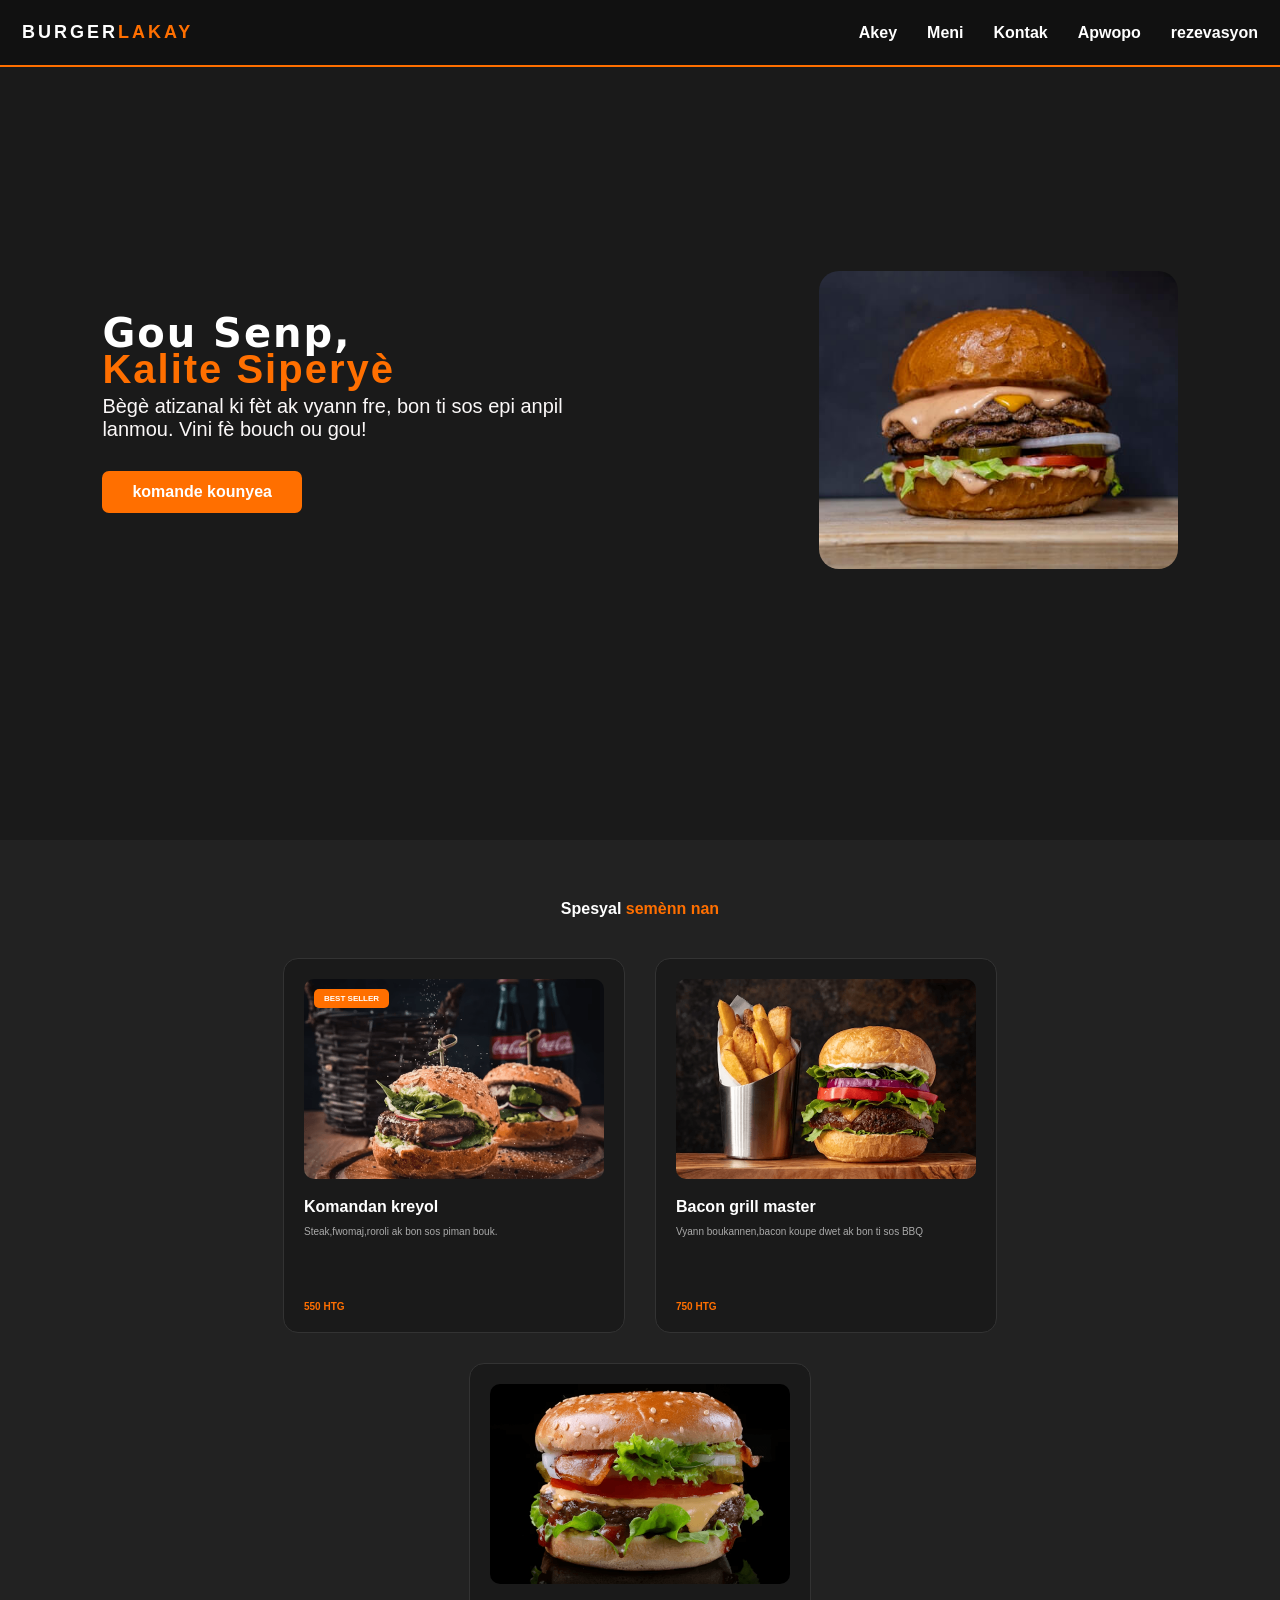
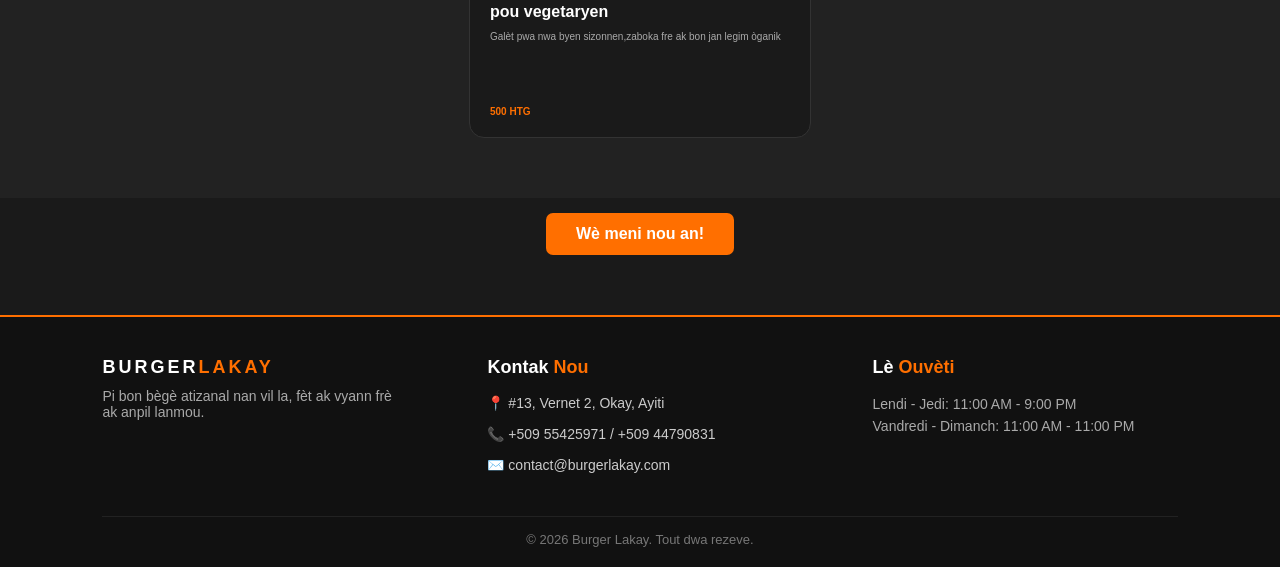
<file: index.html>
<!DOCTYPE html>
<html lang="en">
<head>
    <meta charset="UTF-8">
    <meta name="viewport" content="width=device-width, initial-scale=1.0">
    <title>Burger lakay</title>
    <link rel="stylesheet" href="css/style.css">
</head>
<body>
    <header class="navigation">
        <div class="logo">Burger<span>lakay</span></div>
            <nav>
                <ul>
                    <li><a href="index.html" class="active">Akey</a></li>
                    <li><a href="menu.html" class="active">Meni</a></li>
                    <li><a href="#footer">Kontak</a></li>
                    <li><a href="#">Apwopo</a></li>
                    <li><a href="reservation.html">rezevasyon</a></li>
                </ul>
            </nav>
    </header>
    
    <section class="section">
        <div class="section-text">
            <h1>Gou Senp,<br><br><br><span class="style">Kalite Siperyè</span></h1>
            <p>Bègè atizanal ki fèt ak vyann fre, bon ti sos epi anpil lanmou.
                Vini fè bouch ou gou!
            </p>
            <a href="reservation.html" class="bouton">komande kounyea</a>
        </div>
        <div class="image"><img src="image/Burger1.jpg" alt="Bègè Goumè"></div>
    </section>

    <section class="menu">
        <h2>Spesyal <span>semènn nan</span></h2>
        <div class="produits">
            <div class="eleman"><span class="badge">Best Seller</span>
                <img src="image/burger1.png" alt="Cheeseburger">
                <h3>Komandan kreyol</h3>
                <p>Steak,fwomaj,roroli ak bon sos piman bouk.</p>
                <div class="prix">550 HTG</div>
            </div>
            <div class="eleman">
                <img src="image/burger2.png" alt="BBQ Burger">
                <h3>Bacon grill master</h3>
                <p>Vyann boukannen,bacon koupe dwet ak bon ti sos BBQ</p>
                <div class="prix">750 HTG</div>
            </div>
            <div class="eleman">
                <img src="image/burgervegan.png" alt="Burger Vegan">
                <h3>pou vegetaryen</h3>
                <p>Galèt pwa nwa byen sizonnen,zaboka fre ak bon jan legim òganik</p>
                <div class="prix">500 HTG</div>
            </div>
        </div>
    </section>
    <a href="menu.html" class="bouton" style="display: block; width: fit-content; margin: 15px auto 0;">
    Wè meni nou an!
</a>

<footer class="footer" id="footer">
    <div class="footer-container">
        
        <div class="footer-box">
            <div class="logo">BURGER<span>LAKAY</span></div>
            <p style="color: #aaa; margin-top: 10px; font-size: 14px;">
                Pi bon bègè atizanal nan vil la, fèt ak vyann frè ak anpil lanmou.
            </p>
        </div>

        <div class="footer-box">
            <h3>Kontak <span>Nou</span></h3>
            <ul class="footer-contact">
                <li>📍 #13, Vernet 2, Okay, Ayiti</li>
                <li>📞 +509 55425971 / +509 44790831</li>
                <li>✉️ contact@burgerlakay.com</li>
            </ul>
        </div>

        
        <div class="footer-box">
            <h3>Lè <span>Ouvèti</span></h3>
            <p style="color: #aaa; font-size: 14px; line-height: 1.6;">
                Lendi - Jedi: 11:00 AM - 9:00 PM<br>
                Vandredi - Dimanch: 11:00 AM - 11:00 PM
            </p>
        </div>

    </div>

    <div class="footer-bottom">
        <p>&copy; 2026 Burger Lakay. Tout dwa rezeve.</p>
    </div>
</footer>
</button>
</div>
</body>
</html>
</file>
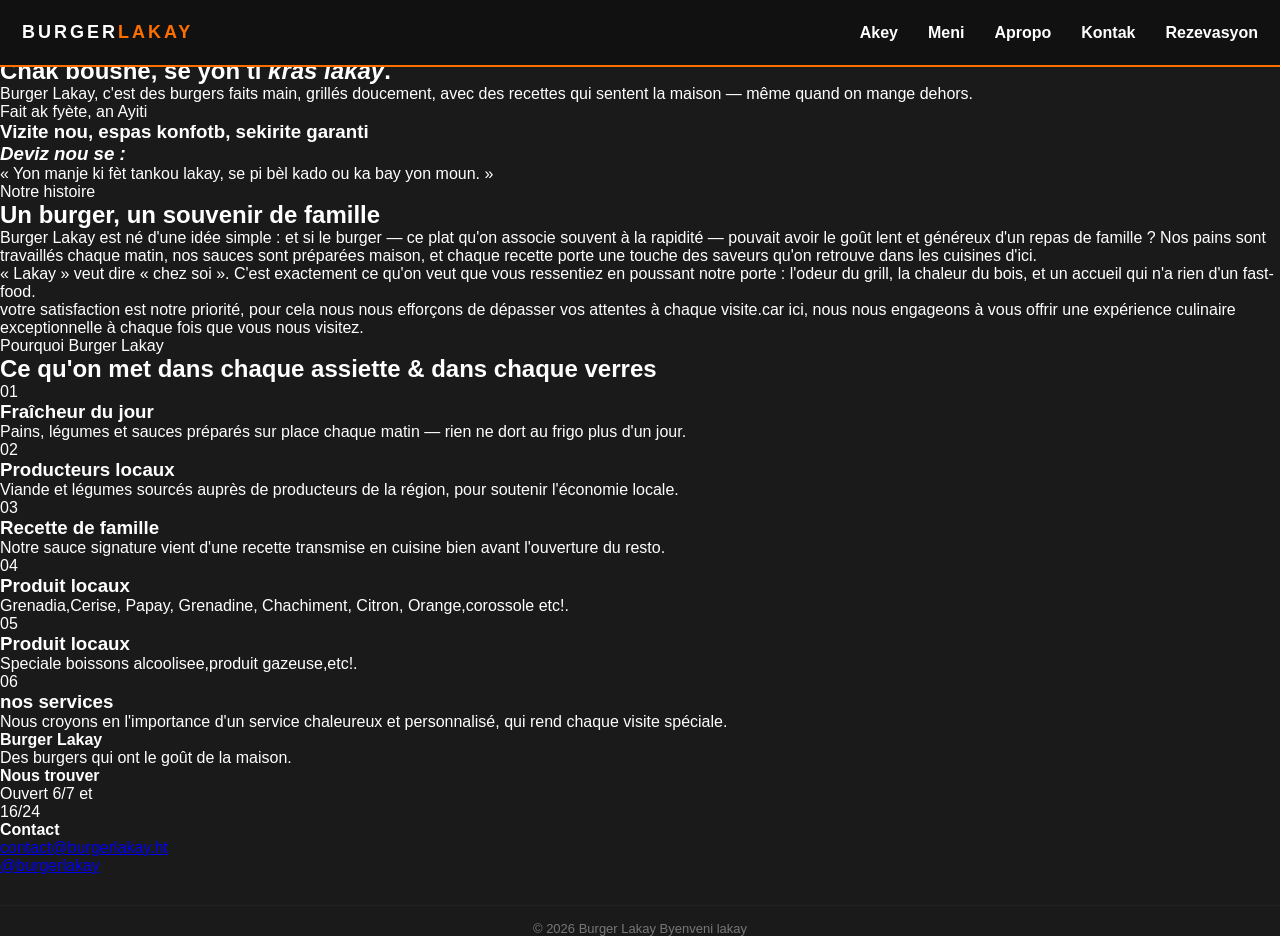
<file: apropos.html>
<!DOCTYPE html>
<html lang="fr">
<head>
<meta charset="UTF-8">
<meta name="viewport" content="width=device-width, initial-scale=1.0">
<title>À propos — Burger Lakay</title>
<link rel="stylesheet" href="css/style.css">
</head>
<body>
   <header class="navigation">
        <div class="logo">Burger<span>lakay</span></div>
            <nav>
                <ul>
                    <li><a href="index.html" class="active">Akey</a></li>
                    <li><a href="#">Meni</a></li>
                    <li><a href="#">Apropo</a></li>
                    <li><a href="contact.html">Kontak</a></li>
                    <li><a href="#">Rezevasyon</a></li>
                </ul>
            </nav>
    </header>

<nav>
  <div class="logo">Burger <span>Lakay</span></div>
  <div class="nav-links">
    <a href="#histoire">istwa nou</a>
    <a href="#valeurs">vale nou</a>
    <a href="#contact">Kontakte n</a>
  </div>
</nav>

<section class="hero">
  <div>
    <span class="hero-eyebrow">À propos de nous</span>
    <h1>Chak boushe, se yon ti <em>kras lakay</em>.</h1>
    <p>Burger Lakay, c'est des burgers faits main, grillés doucement, avec des recettes qui sentent la maison — même quand on mange dehors.</p>
    <div class="flag-accent"><span></span><span></span></div>
    <div class="flag-caption">Fait ak fyète, an Ayiti</div>
  </div>
 
</section>

<div class="grill-divider"></div>

<section class="story" id="histoire">
  <div class="story-sign">
    <h3>Vizite nou, espas konfotb, sekirite garanti</h3>
    <h3><em>   Deviz nou se :</em></h3>
    <p>« Yon manje ki fèt tankou lakay, se pi bèl kado ou ka bay yon moun. »</p>
  </div>
  <div class="story-text">
    <span class="eyebrow">Notre histoire</span>
    <h2>Un burger, un souvenir de famille</h2>
    <p>Burger Lakay est né d'une idée simple : et si le burger — ce plat qu'on associe souvent à la rapidité — pouvait avoir le goût lent et généreux d'un repas de famille ? Nos pains sont travaillés chaque matin, nos sauces sont préparées maison, et chaque recette porte une touche des saveurs qu'on retrouve dans les cuisines d'ici.</p>
    <p>« Lakay » veut dire « chez soi ». C'est exactement ce qu'on veut que vous ressentiez en poussant notre porte : l'odeur du grill, la chaleur du bois, et un accueil qui n'a rien d'un fast-food.</p>
    <p>votre satisfaction est notre priorité, pour cela nous nous efforçons de dépasser vos attentes à chaque visite.car ici, nous nous engageons à vous offrir une expérience culinaire exceptionnelle à chaque fois que vous nous visitez.</p>
  </div>
</section>

<section class="values" id="valeurs">
  <div class="values-head">
    <span class="eyebrow">Pourquoi Burger Lakay</span>
    <h2>Ce qu'on met dans chaque assiette & dans chaque verres</h2>
  </div>
  <div class="value-grid">
    <div class="value-card">
      <div class="value-num">01</div>
      <h3>Fraîcheur du jour</h3>
      <p>Pains, légumes et sauces préparés sur place chaque matin — rien ne dort au frigo plus d'un jour.</p>
    </div>
    <div class="value-card">
      <div class="value-num">02</div>
      <h3>Producteurs locaux</h3>
      <p>Viande et légumes sourcés auprès de producteurs de la région, pour soutenir l'économie locale.</p>
    </div>
    <div class="value-card">
      <div class="value-num">03</div>
      <h3>Recette de famille</h3>
      <p>Notre sauce signature vient d'une recette transmise en cuisine bien avant l'ouverture du resto.</p>
    </div>  
    <div class="value-card">
      <div class="value-num">04</div>
      <h3>Produit locaux</h3>
      <p>Grenadia,Cerise, Papay, Grenadine, Chachiment, Citron, Orange,corossole etc!.</p>
      
    </div>
     <div class="value-card">
      <div class="value-num">05</div>
      <h3>Produit locaux</h3>
      <p>Speciale boissons alcoolisee,produit gazeuse,etc!.</p>
      
    </div>
    <div class="value-card">
      <div class="value-num">06</div>
      <h3>nos services</h3>
      <p>Nous croyons en l'importance d'un service chaleureux et personnalisé, qui rend chaque visite spéciale.</p>
    </div>
  </div>
</section>

<footer id="contact">
  <div>
    <h4>Burger Lakay</h4>
    <p>Des burgers qui ont le goût de la maison.</p>
  </div>
  <div>
    <h4>Nous trouver</h4>
    <p>Ouvert 6/7 et  <br>16/24</p>
  </div>
  <div>
    <h4>Contact</h4>
    <p><a href="#">contact@burgerlakay.ht</a></p>
    <p><a href="#">@burgerlakay</a></p>
  </div>
  <div class="footer-bottom">
    <span>© 2026 Burger Lakay</span>
    <span>Byenveni lakay</span>
  </div>
</footer>

</body>
</html>
</file>
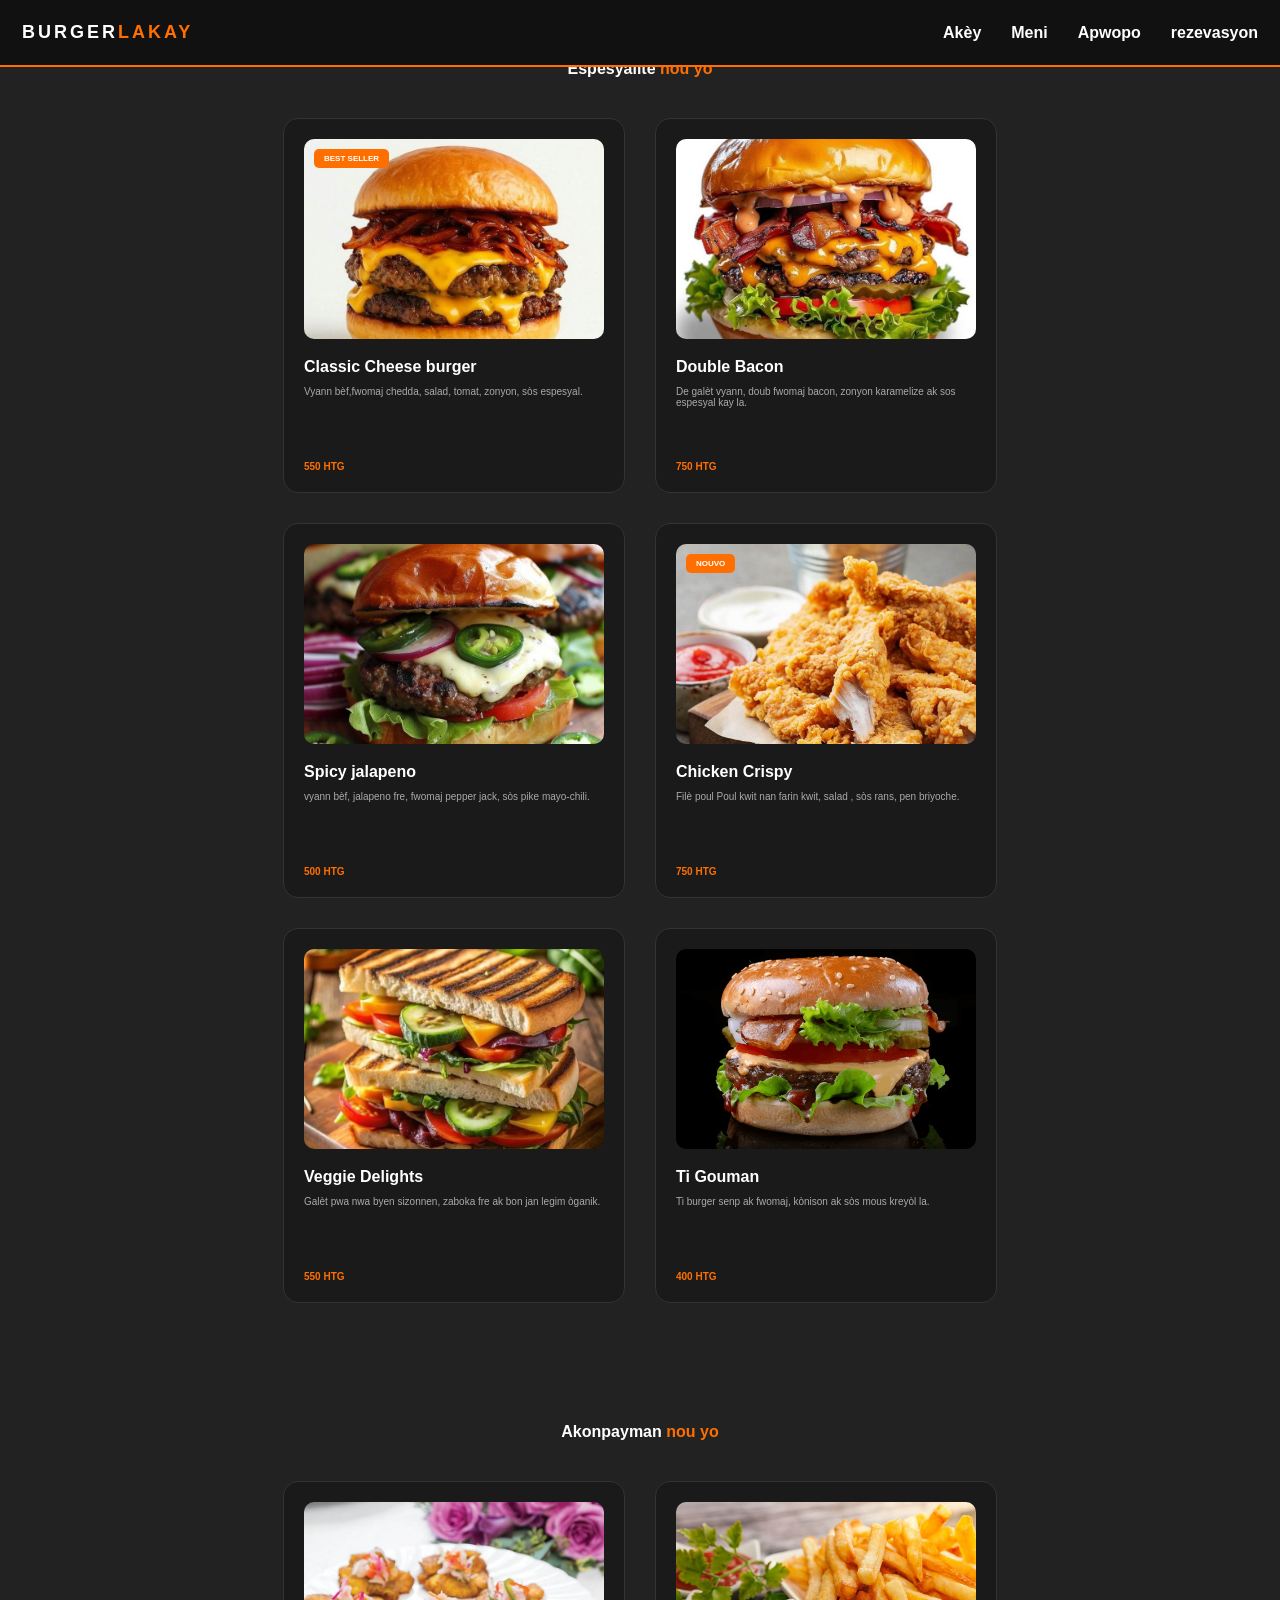
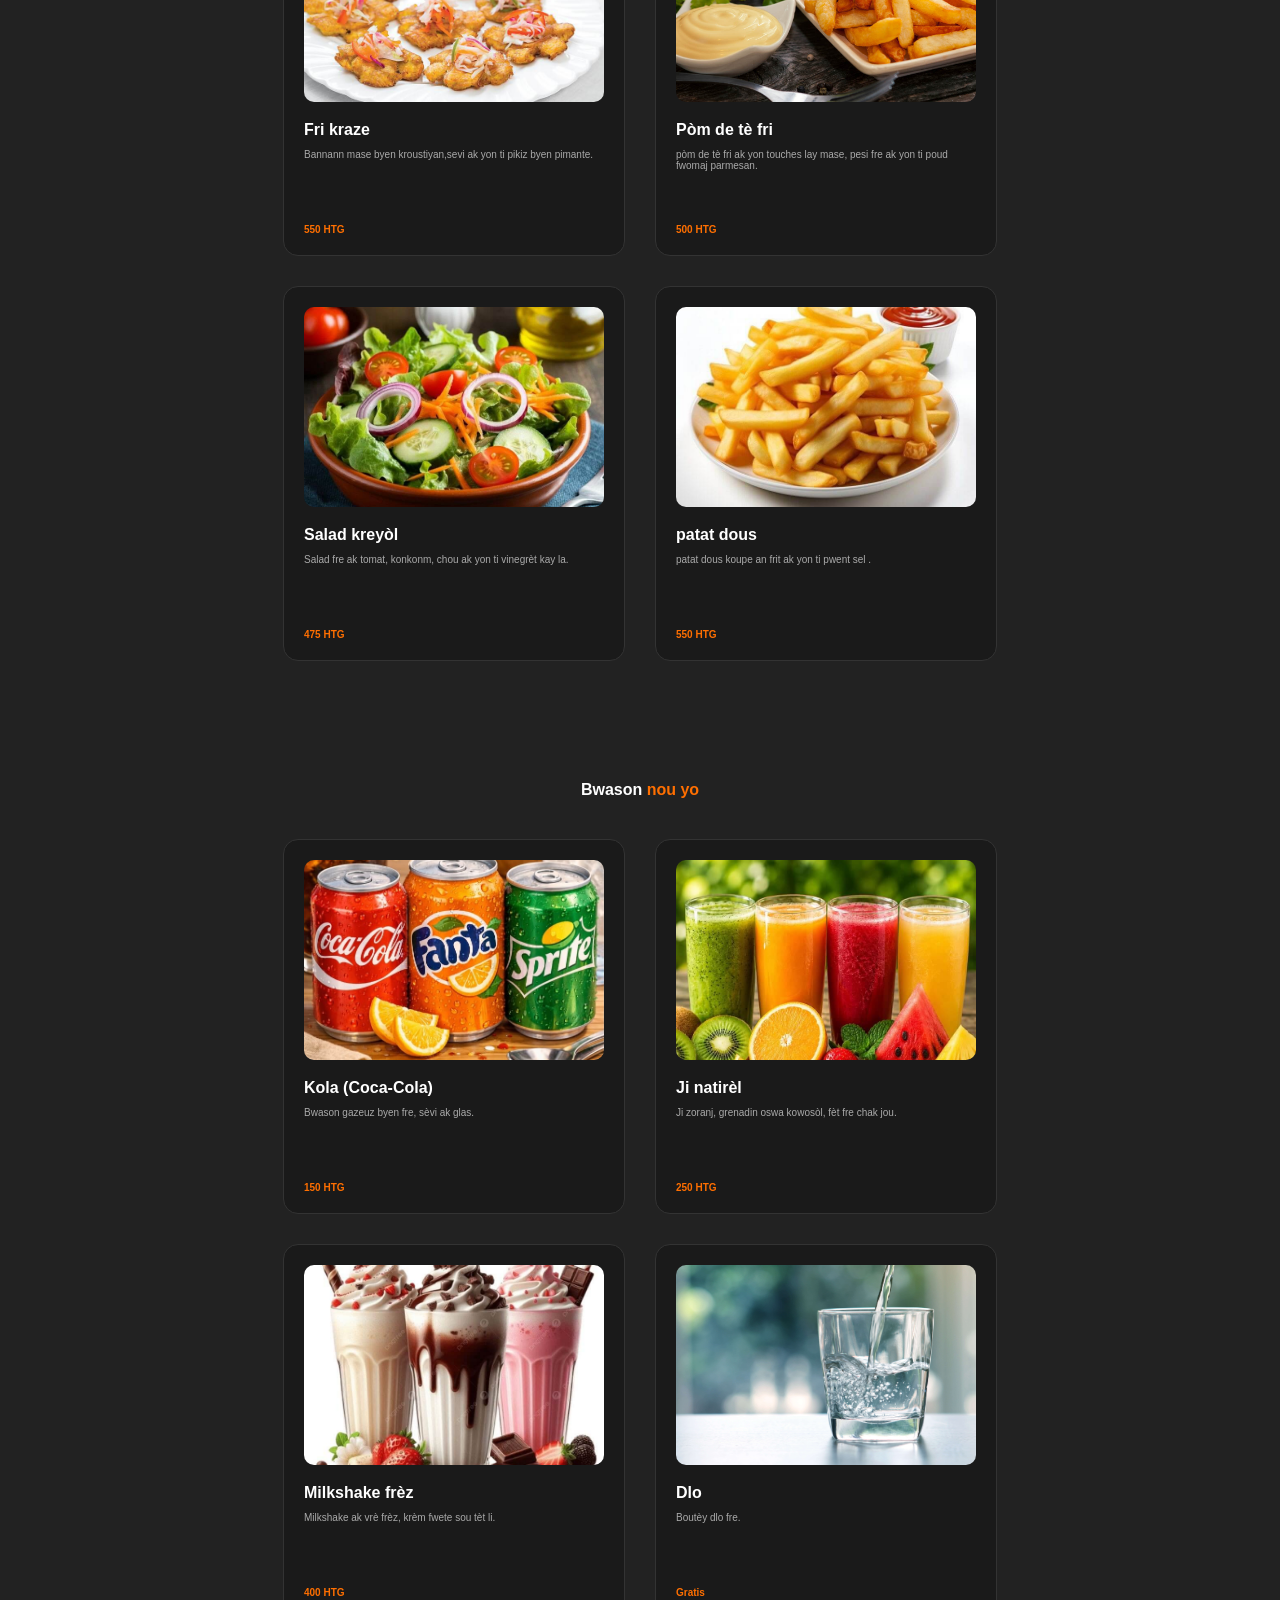
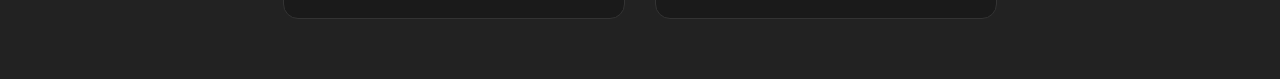
<file: menu.html>
<!DOCTYPE html>
<html lang="ht">
<head>
<meta charset="UTF-8">
<meta name="viewport" content="width=device-width, initial-scale=1.0">
<title>Meni | Burger Lakay</title>
<link rel="stylesheet" href="css/style.css">
</head>
<body>

  
  <div class="navigation">
    <div class="logo">Burger<span>Lakay</span></div>
    <nav>
      <ul>
        <li><a href="index.html">Akèy</a></li>
        <li><a href="menu.html">Meni</a></li>
        <li><a href="#">Apwopo</a></li>
        <li><a href="reservation.html">rezevasyon</a></li>
      </ul>
    </nav>
  </div>

  
  <div class="menu">
    <h2>Espesyalite <span>nou yo</span></h2>

    <div class="produits">

      <div class="eleman">
        <span class="badge">Best Seller</span>
        <img src="image/Classic Cheese.jpeg" alt="Classic Cheese burger">
        <h3>Classic Cheese burger</h3>
        <p>Vyann bèf,fwomaj chedda, salad, tomat, zonyon, sòs espesyal.</p>
        <div class="prix">550 HTG</div>
      </div>

      <div class="eleman">
        <img src="image/double Bacon.jpeg" alt="Double Bacon">
        <h3>Double Bacon</h3>
        <p>De galèt vyann, doub fwomaj bacon, zonyon karamelize ak sos espesyal kay la.</p>
        <div class="prix">750 HTG</div>
      </div>

      <div class="eleman">
        <img src="image/spatratra.jpg" alt="Spicy jalapeno">
        <h3>Spicy jalapeno</h3>
        <p> vyann bèf, jalapeno fre, fwomaj pepper jack, sòs pike mayo-chili.</p>
        <div class="prix">500 HTG</div>
      </div>

      <div class="eleman">
        <span class="badge">Nouvo</span>
        <img src="image/Chicken.jpg" alt="Chicken Crispy">
        <h3>Chicken Crispy</h3>
        <p>Filè poul Poul kwit nan farin kwit, salad , sòs rans, pen briyoche.</p>
        <div class="prix">750 HTG</div>
      </div>

      <div class="eleman">
        <img src="image/Veggie.jpg" alt="Sandwich Veggie Delights">
        <h3>Veggie Delights</h3>
        <p>Galèt pwa nwa byen sizonnen, zaboka fre ak bon jan legim òganik.</p>
        <div class="prix">550 HTG</div>
      </div>

      <div class="eleman">
        <img src="image/burger.png" alt="Ti Gouman">
        <h3>Ti Gouman</h3>
        <p>Ti burger senp ak fwomaj, kònison ak sòs mous kreyòl la.</p>
        <div class="prix">400 HTG</div>
      </div>

    </div>
  </div>

  
  <div class="menu">
    <h2>Akonpayman <span>nou yo</span></h2>

    <div class="produits">

      <div class="eleman">
        <img src="image/bann.jpg" alt="Bannann peze">
        <h3>Fri kraze</h3>
        <p>Bannann mase byen kroustiyan,sevi ak yon ti pikiz byen pimante.</p>
        <div class="prix">550 HTG</div>
      </div>

      <div class="eleman">
        <img src="image/pomme de.jpg" alt="pòm de tè fri">
        <h3>Pòm de tè fri</h3>
        <p>pòm de tè fri ak yon touches lay mase, pesi fre ak yon ti poud fwomaj parmesan.</p>
        <div class="prix">500 HTG</div>
      </div>

      <div class="eleman">
        <img src="image/salade.jpeg" alt="salad kreyòl">
        <h3>Salad kreyòl</h3>
        <p>Salad fre ak tomat, konkonm, chou ak yon ti vinegrèt kay la.</p>
        <div class="prix">475 HTG</div>
      </div>

      <div class="eleman">
        <img src="image/patat.jpg" alt="Patat dous">
        <h3>patat dous</h3>
        <p>patat dous koupe an frit ak yon ti pwent sel .</p>
        <div class="prix">550 HTG</div>
      </div>

    </div>
  </div>

  
  <div class="menu">
    <h2>Bwason <span>nou yo</span></h2>

    <div class="produits">

      <div class="eleman">
        <img src="image/Coca.jpg" alt="Kola">
        <h3>Kola (Coca-Cola)</h3>
        <p>Bwason gazeuz byen fre, sèvi ak glas.</p>
        <div class="prix">150 HTG</div>
      </div>

      <div class="eleman">
        <img src="image/jus.jpg" alt="Ji natirèl">
        <h3>Ji natirèl</h3>
        <p>Ji zoranj, grenadin oswa kowosòl, fèt fre chak jou.</p>
        <div class="prix">250 HTG</div>
      </div>

      <div class="eleman">
        <img src="image/milkshake.jpg" alt="Milkshake frèz">
        <h3>Milkshake frèz</h3>
        <p>Milkshake ak vrè frèz, krèm fwete sou tèt li.</p>
        <div class="prix">400 HTG</div>
      </div>

      <div class="eleman">
        <img src="image/dlooo.jpeg" alt="Dlo">
        <h3>Dlo</h3>
        <p>Boutèy dlo fre.</p>
        <div class="prix">Gratis</div>
      </div>

    </div>
  </div>
</body>
</html>
</file>
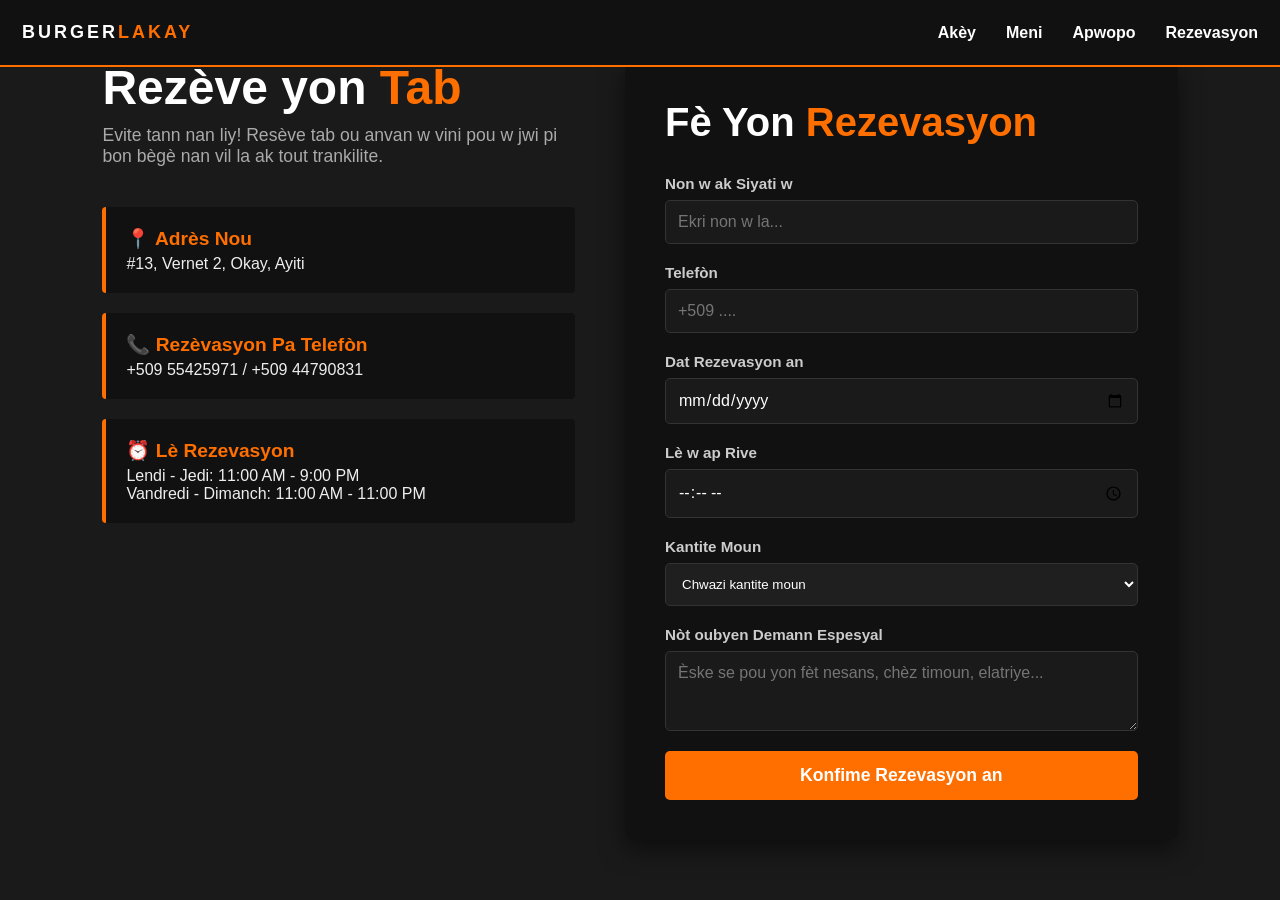
<file: reservation.html>
<!DOCTYPE html>
<html lang="ht">
<head>
    <meta charset="UTF-8">
    <meta name="viewport" content="width=device-width, initial-scale=1.0">
    <title>Rezevasyon | Burger Lakay</title>
    <link rel="stylesheet" href="css/style.css">
</head>
<body>

    
    <header class="navigation">
        <div class="logo">
            BURGER<span>LAKAY</span>
        </div>
        <nav>
            <ul>
                <li><a href="index.html">Akèy</a></li>
                <li><a href="menu.html">Meni</a></li>
                <li><a href="#">Apwopo</a></li>
                <li><a href="reservation.html" class="active">Rezevasyon</a></li>
            </ul>
        </nav>
    </header>

    
    <section class="contact-section">
        
        
        <div class="contact-info">
            <h2>Rezève yon <span>Tab</span></h2>
            <p class="subtitle">Evite tann nan liy! Resève tab ou anvan w vini pou w jwi pi bon bègè nan vil la ak tout trankilite.</p>

            <div class="info-box">
                <h3>📍 Adrès Nou</h3>
                <p>#13, Vernet 2, Okay, Ayiti</p>
            </div>

            <div class="info-box">
                <h3>📞 Rezèvasyon Pa Telefòn</h3>
                <p>+509 55425971 / +509 44790831</p>
            </div>

            <div class="info-box">
                <h3>⏰ Lè Rezevasyon</h3>
                <p>Lendi - Jedi: 11:00 AM - 9:00 PM<br>Vandredi - Dimanch: 11:00 AM - 11:00 PM</p>
            </div>
        </div>

        
        <div class="contact-form-container">
            <h2>Fè Yon <span>Rezevasyon</span></h2>
            
            <form class="contact-form">
                <div class="input-group">
                    <label>Non w ak Siyati w</label>
                    <input type="text" placeholder="Ekri non w la..." required>
                </div>

                <div class="input-group">
                    <label>Telefòn</label>
                    <input type="tel" placeholder="+509 ...." required>
                </div>

                <div class="input-group">
                    <label>Dat Rezevasyon an</label>
                    <input type="date" required>
                </div>

                <div class="input-group">
                    <label>Lè w ap Rive</label>
                    <input type="time" required>
                </div>

                <div class="input-group">
                    <label>Kantite Moun</label>
                    <select required style="width: 100%; padding: 12px; background-color: #1f1f1f; border: 1px solid #333; color: #fff; border-radius: 5px; outline: none;">
                        <option value="" disabled selected>Chwazi kantite moun</option>
                        <option value="1">1 Moun</option>
                        <option value="2">2 Moun (Koup)</option>
                        <option value="4">4 Moun (Fanmi / Zanmi)</option>
                        <option value="6+">Plis pase 6 moun</option>
                    </select>
                </div>

                <div class="input-group">
                    <label>Nòt oubyen Demann Espesyal</label>
                    <textarea placeholder="Èske se pou yon fèt nesans, chèz timoun, elatriye..." rows="3"></textarea>
                </div>

                <button type="submit" class="btn-submit">Konfime Rezevasyon an</button>
            </form>
        </div>

    </section>

</body>
</html>
</file>
<file: css/style.css>
*{
    margin: 0;
    padding: 0;
    font-family: Arial, Helvetica, sans-serif;
}
.navigation{
    position:fixed !important;
    top: 0 !important;
    left: 0% !important;
    width: 100% !important;
    z-index: 1000 !important;
}
body{
    background-color: #1a1a1a;
    color: #ffffff;
}
.navigation{
    display: flex;
    justify-content: space-between;
    align-items: center;
    padding: 22px;
    background-color: #111111;
    border-bottom: 2px solid #ff6f00;
    box-sizing: border-box;
}
.logo{
    font-family: 'Franklin Gothic Medium', 'Arial Narrow', Arial, sans-serif;
    font-size: 18px;
    font-weight: bold;
    text-transform: uppercase;
    letter-spacing: 3px;
}
.logo span{
    color: #ff6f00;
}
nav ul{
    display: flex;
    list-style: none;
}
nav ul li{
    margin-left: 30px;
}
nav ul li a{
    color: #ffffff;
    text-decoration: none;
    font-weight: bold;
    font-size: 16px;
    transition: color 0.5s ease;
}
nav ul li a:hover{
    color: #ff6f00;
}
.section{
    display: flex;
    align-items: center;
    justify-content: space-between;
    padding: 60px 8%;
    min-height: 80vh;
}
.section-text{
    flex: 2;
    animation:slideInLeft 3s ease-out;
}
.section-text h1{
    font-family: system-ui, -apple-system, BlinkMacSystemFont, 'Segoe UI', Roboto, Oxygen, Ubuntu, Cantarell, 'Open Sans', 'Helvetica Neue', sans-serif;
    font-size: 40px;
    line-height: 12px;
    margin-bottom: 20px;
    letter-spacing: 2px;
}
.section-text .style{
    color: #ff6f00;
}
.section-text p{
    font-size: 20px;
    color: rgb(251, 248, 248);
    margin-bottom: 30px;
    max-width: 500px;
}
.bouton{
    display: inline-block;
    padding: 12px 30px;
    background-color: #ff6f00;
    color: #fff;
    text-decoration: none;
    font-weight: bold;
    border-radius: 7px;
    transition: all 0.3s ease;
}
.bouton:hover{
    background-color: #e65c00;
    transform: translateY(-3px);
}
.image{
    flex: 1;
    display: flex;
    justify-content: center;
    animation: plimpoul 3s ease-out;
}
.image img{
    max-width: 100%;
    height: auto;
    border-radius: 20px;
    box-shadow:0 10px 30px rgba(0,0,0,0,7) ;
}
.menu{
    padding: 60px 8%;
    background-color: #222222;
    text-align: center;
}
.menu h2{
    font-family: 'Gill Sans', 'Gill Sans MT', Calibri, 'Trebuchet MS', sans-serif;
    font-size: 16px;
    margin-bottom: 40px;
}
.menu h2 span{
    color: #ff6f00;
}
.produits{
    display: flex;
    flex-wrap: wrap;
    justify-content: center;
    gap: 30px;
}
.eleman{
    background-color: #1a1a1a;
    border: 1px solid #333;
    border-radius: 15px;
    padding: 20px;
    width: 300px;
    text-align: left;
    position: relative;
    transition: transform 0.3s ease,border-color 0.3s ease;
}
.eleman:hover{
    transform: translateY(-10px);
    border-color: #ff6f00;
}
.eleman img{
    width: 100%;
    height: 200px;
    object-fit: cover;
    border-radius: 10px;
    margin-bottom: 15px;
}
.eleman h3{
    font-size: 16px;
    margin-bottom: 10px;
}
.eleman p{
    font-size: 10px;
    color: #aaaaaa;
    margin-bottom: 15px;
    height: 60px;
}
.eleman .prix{
    font-size: 10px;
    font-weight: bold;
    color: #ff6f00;
}
.badge{
    position: absolute;
    top: 30px;
    left: 30px;
    background-color: #ff6f00;
    color: white;
    padding: 5px 10px;
    font-size: 8px;
    font-weight: bold;
    border-radius: 5px;
    text-transform: uppercase;
}

.footer {
    background-color: #111111;
    border-top: 2px solid #ff6f00;
    padding: 40px 8% 20px 8%;
    margin-top: 60px;
    clear: both;
}

.footer-container {
    display: flex;
    justify-content: space-between;
    align-items: flex-start;
    gap: 80px;
    flex-wrap: wrap;
}

.footer-box {
    flex: 1;
    min-width: 120px;
}

.footer-box h3 {
    font-size: 18px;
    margin-bottom: 15px;
    color: #ffffff;
    font-family: Arial, Helvetica, sans-serif;
}

.footer-box h3 span {
    color: #ff6f00;
}

.footer-contact {
    list-style: none;
    padding: 0;
    margin: 0;
}

.footer-contact li {
    color: #cccccc;
    font-size: 14px;
    margin-bottom: 10px;
    line-height: 1.5;
}

.footer-bottom {
    text-align: center;
    border-top: 1px solid #222222;
    margin-top: 30px;
    padding-top: 15px;
    color: #777777;
    font-size: 13px;
}


@media screen and (max-width: 768px) {
    .footer-container {
        flex-direction: column;
        text-align: center;
    }
}

@keyframes slideInLeft{
    from {opacity: 0;transform: translateX(-50px);}
    to {opacity: 1;transform: translateY(0);}
}
@keyframes plimpoul{
    from {opacity: 0;transform: translateY(50px);}
    to {opacity: 1;transform: translateY(0);}
}
@media


{}.contact-section{
    display: flex;
    justify-content: space-between;
    align-items: flex-start;
    padding: 60px 8%;
    gap: 50px;
    min-height: 85vh;
}


.contact-info {
    flex: 1;
    animation: slideInLeft 1s ease-out;
}

.contact-info h2 {
    font-family: 'Impact', 'Arial Black', sans-serif;
    font-size: 3rem;
    margin-bottom: 10px;
}

.contact-info h2 span {
    color: #ff6f00;
}

.contact-info .subtitle {
    color: #aaaaaa;
    margin-bottom: 40px;
    font-size: 1.1rem;
}

.info-box {
    background-color: #111111;
    padding: 20px;
    border-left: 4px solid #ff6f00; 
    border-radius: 4px;
    margin-bottom: 20px;
}

.info-box h3 {
    font-size: 1.2rem;
    color: #ff6f00;
    margin-bottom: 5px;
}

.info-box p {
    color: #eeeeee;
    font-size: 1rem;
}


.contact-form-container {
    flex: 1;
    background-color: #111111;
    padding: 40px;
    border-radius: 10px;
    box-shadow: 0 10px 25px rgba(0,0,0,0.5);
    animation: fadeUp 1.2s ease-out;
}

.contact-form-container h2 {
    font-family: 'Impact', 'Arial Black', sans-serif;
    font-size: 2.5rem;
    margin-bottom: 30px;
}

.contact-form-container h2 span {
    color: #ff6f00;
}

.contact-form {
    display: flex;
    flex-direction: column;
    gap: 20px;
}

.input-group {
    display: flex;
    flex-direction: column;
    gap: 8px;
}

.input-group label {
    font-weight: bold;
    font-size: 0.95rem;
    color: #cccccc;
}

.input-group input, 
.input-group textarea {
    padding: 12px;
    background-color: #1a1a1a;
    border: 1px solid #333333;
    color: #ffffff;
    border-radius: 5px;
    font-size: 1rem;
    transition: border-color 0.3s ease;
}


.input-group input:focus, 
.input-group textarea:focus {
    outline: none;
    border-color: #ff6f00;
}


.btn-submit {
    padding: 14px;
    background-color: #ff6f00;
    color: #ffffff;
    border: none;
    font-size: 1.1rem;
    font-weight: bold;
    border-radius: 5px;
    cursor: pointer;
    transition: background-color 0.3s ease, transform 0.2s ease;
}

.btn-submit:hover {
    background-color: #e65c00;
    transform: translateY(-2px);
}
@media (max-width: 768px) {
    .contact-section {
        flex-direction: column;
        padding: 40px 5%;
    }
    .contact-form-container {
        width: 100%;
        padding: 25px;
    }
}


@media screen and (max-width: 768px) {

    
    .navigation {
        flex-direction: column;
        gap: 15px;
        padding: 15px 4%;
        text-align: center;
    }

    nav ul {
        flex-wrap: wrap;
        justify-content: center;
        gap: 12px;
    }

    nav ul li a {
        font-size: 14px;
    }

    
    .section {
        flex-direction: column-reverse; 
        padding: 40px 5%;
        min-height: auto;
        gap: 30px;
        text-align: center;
    }

    .section-text {
        width: 100%;
    }

    .section-text h1 {
        font-size: 28px;
        line-height: 1.2;
        margin-bottom: 15px;
    }

    .section-text p {
        font-size: 15px;
        max-width: 100%;
        margin: 0 auto 20px auto;
    }

    .image {
        width: 100%;
    }

    .image img {
        max-width: 280px;
        margin: 0 auto;
    }

    
    .menu {
        padding: 40px 4%;
    }

    .produits {
        flex-direction: column;
        align-items: center;
    }

    .eleman {
        width: 100% !important; 
        max-width: 340px;
    }

    
    .contact-section {
        flex-direction: column;
        padding: 30px 5%;
        gap: 30px;
    }

    .contact-info, 
    .contact-form-container {
        width: 100%;
    }
}


@media screen and (min-width: 769px) and (max-width: 1024px) {
    .section {
        padding: 40px 5%;
    }

    .section-text h1 {
        font-size: 32px;
    }

    .produits {
        gap: 20px;
    }
}
</file>
